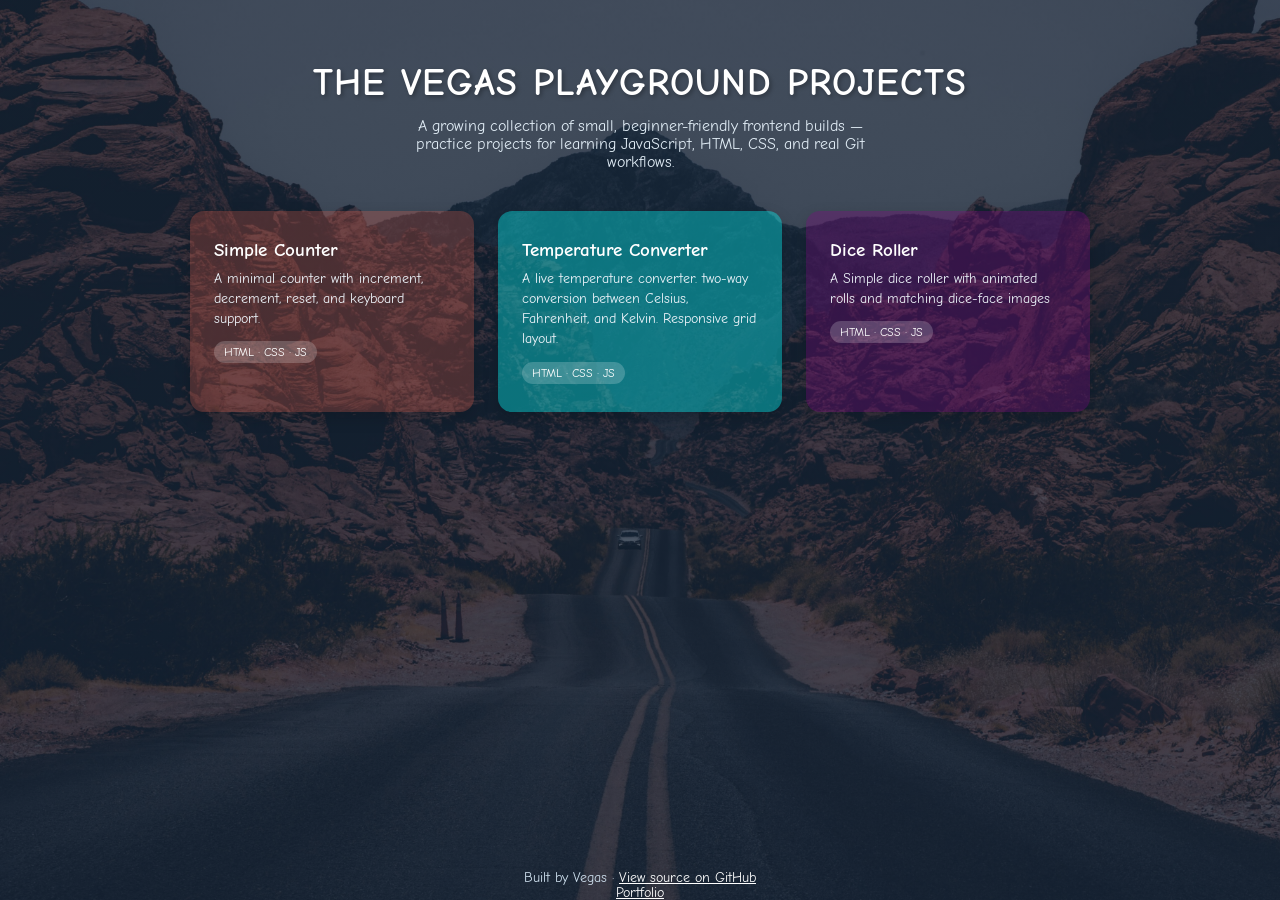
<file: index.html>
<!doctype html>
<html lang="en">
  <head>
    <meta charset="UTF-8" />
    <meta name="viewport" content="width=device-width, initial-scale=1.0" />
    <meta
      name="description"
      content=" A growing collection of small, beginner-friendly front-end builds"
    />
    <title>The Vegas Playground Projects</title>
    <link rel="preconnect" href="https://fonts.googleapis.com" />
    <link rel="preconnect" href="https://fonts.gstatic.com" crossorigin />
    <link
      href="https://fonts.googleapis.com/css2?family=Comic+Neue:wght@400;700&display=swap"
      rel="stylesheet"
    />
    <link rel="stylesheet" href="styles.css" />
    
    <meta name="google-site-verification" content="Q38Bl3RSn5FW6rHGXJOg9jUnMFNZITrFAh_Qbxq77GY" />
  </head>

  <body>
    <h1>THE VEGAS PLAYGROUND PROJECTS</h1>
    <p class="subtitle">
      A growing collection of small, beginner-friendly frontend builds —
      practice projects for learning JavaScript, HTML, CSS, and real Git
      workflows.
    </p>

    <div class="project-grid">
      <a class="project-card" href="./simple-counter/counter.html">
        <h2>Simple Counter</h2>
        <p>
          A minimal counter with increment, decrement, reset, and keyboard
          support.
        </p>
        <span class="badge">HTML · CSS · JS</span>
      </a>

      <a
        class="project-card temp-converter"
        href="./temperature-converter/temperature.html"
      >
        <h2>Temperature Converter</h2>
        <p>
          A live temperature converter. two-way conversion between Celsius,
          Fahrenheit, and Kelvin. Responsive grid layout.
        </p>
        <span class="badge">HTML · CSS · JS</span>
      </a>

      <a class="project-card dice-roller" href="./dice-roller/dice.html">
        <h2>Dice Roller</h2>
        <p>
          A Simple dice roller with animated rolls and matching dice-face images
        </p>
        <span class="badge">HTML · CSS · JS</span>
      </a>

      <!-- More projects to be added -->
    </div>

    <footer>
      Built by Vegas &middot;
      <a href="https://github.com/vegazzs/vegas-playground"
        >View source on GitHub</a
      ><br />
      <a href="https://sbvegas.vercel.app">Portfolio</a>
    </footer>
  </body>
</html>
</file>
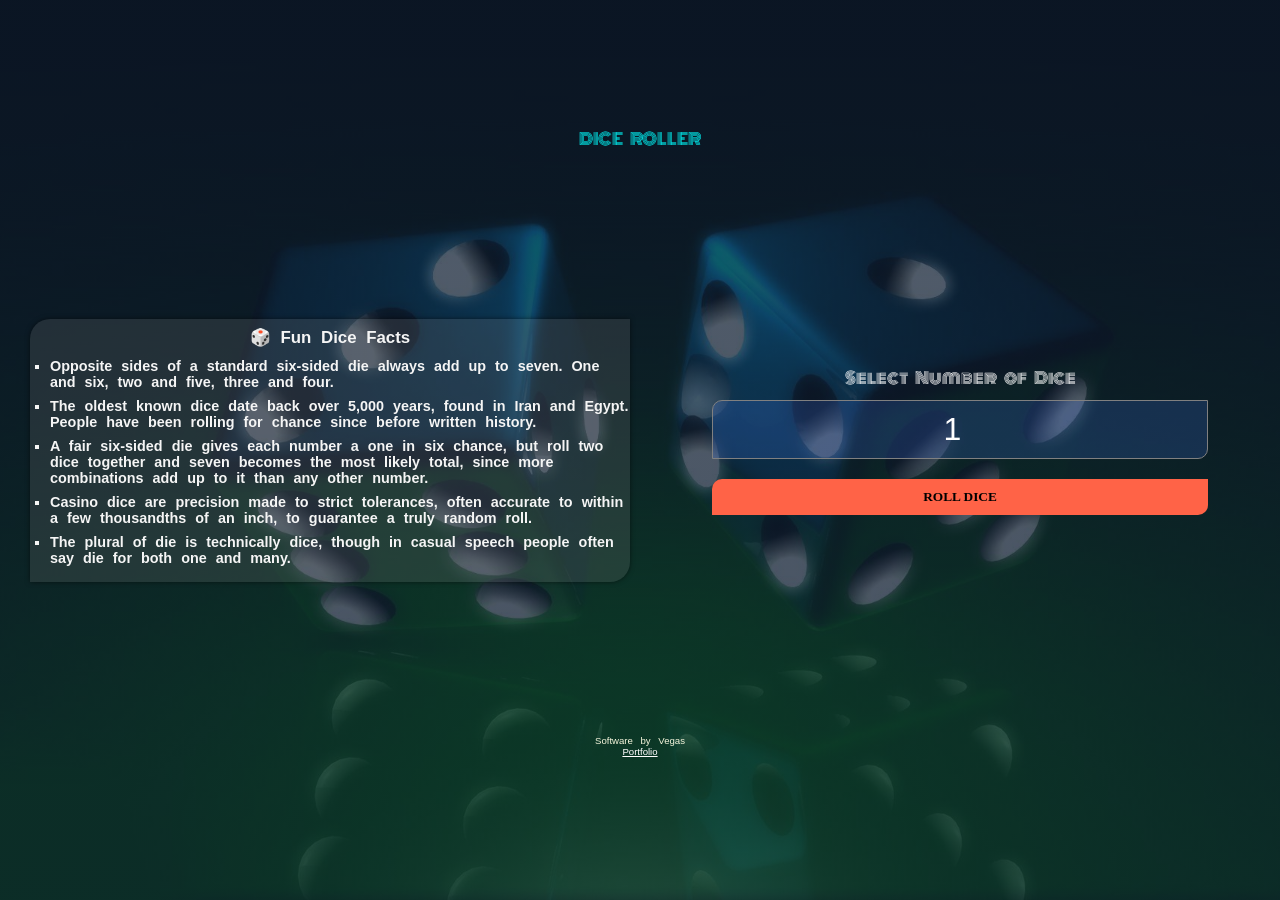
<file: dice-roller/dice.html>
<!doctype html>
<html lang="en">
  <head>
    <meta charset="UTF-8" />
    <meta name="viewport" content="width=device-width, initial-scale=1.0" />
    <meta
      name="description"
      content="A simple beginner Dice roller project made with html, css & javascript"
    />
    <meta
      name="keywords"
      content="html, css, javascript, javascript beginner project"
    />
    <title>Dice Roller</title>
    <link rel="stylesheet" href="dice.css" />

    <!--FONTS-->
    <link rel="preconnect" href="https://fonts.googleapis.com" />
    <link rel="preconnect" href="https://fonts.gstatic.com" crossorigin />
    <link
      href="https://fonts.googleapis.com/css2?family=Monoton&display=swap"
      rel="stylesheet"
    />
  </head>
  <body>
    <header>DICE ROLLER</header>

    <div id="container">
      <label>Select Number of Dice</label>
      <input type="number" id="diceInput" value="1" min="1" max="10" />
      <button id="rollDice" onclick="diceRoller()">ROLL DICE</button>
      <div id="diceResult"></div>
      <div id="diceImages"></div>
    </div>

    <div class="facts">
      <h3>🎲 Fun Dice Facts</h3>
      <ul>
        <li>
          Opposite sides of a standard six-sided die always add up to seven. One
          and six, two and five, three and four.
        </li>
        <li>
          The oldest known dice date back over 5,000 years, found in Iran and
          Egypt. People have been rolling for chance since before written
          history.
        </li>
        <li>
          A fair six-sided die gives each number a one in six chance, but roll
          two dice together and seven becomes the most likely total, since more
          combinations add up to it than any other number.
        </li>
        <li>
          Casino dice are precision made to strict tolerances, often accurate to
          within a few thousandths of an inch, to guarantee a truly random roll.
        </li>
        <li>
          The plural of die is technically dice, though in casual speech people
          often say die for both one and many.
        </li>
      </ul>
    </div>

    <footer>
      <p>Software by Vegas</p>
      <a href="https://sbvegas.vercel.app">Portfolio</a>
    </footer>

    <script src="dice.js"></script>
  </body>
</html>
</file>
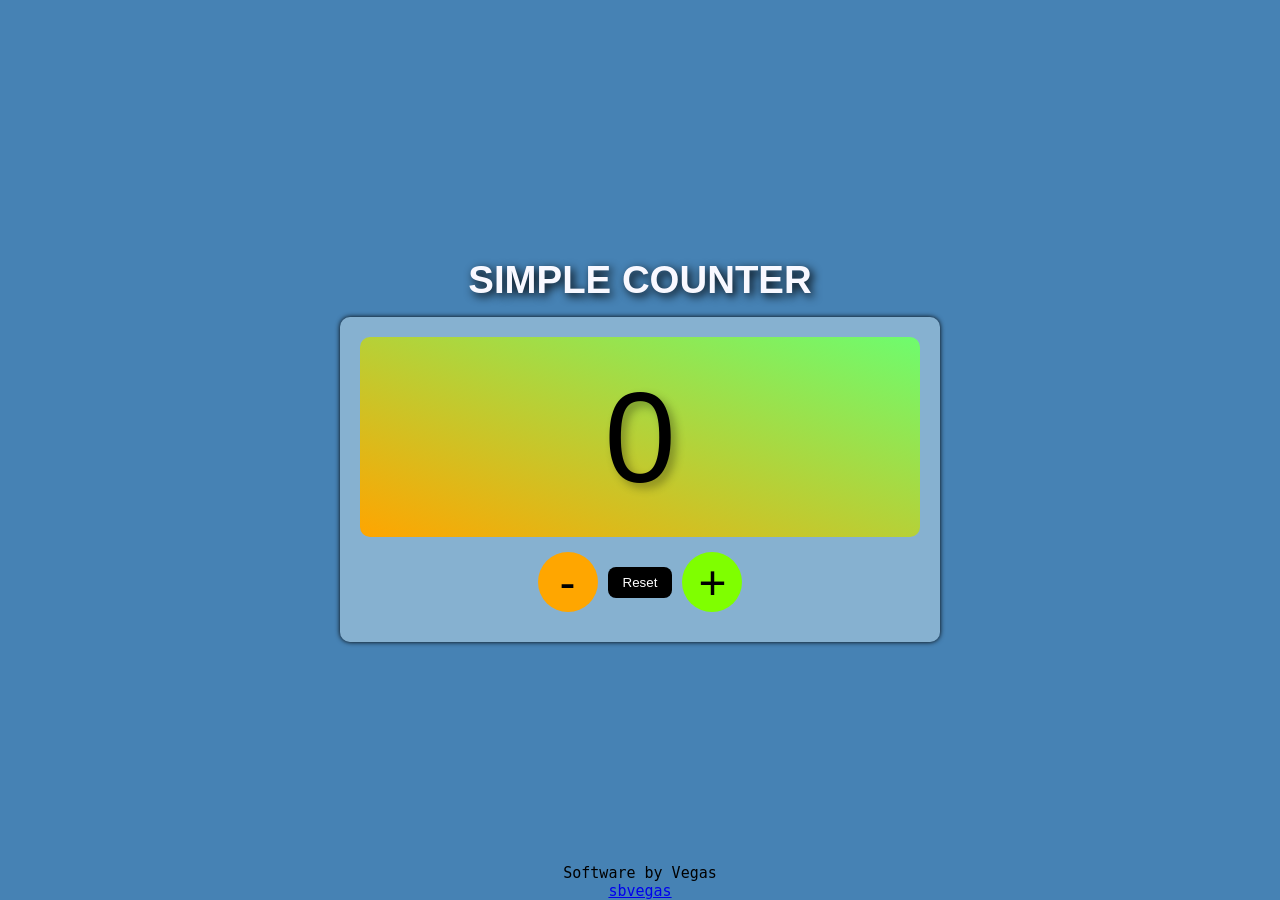
<file: simple-counter/counter.html>
<!doctype html>
<html lang="en">
  <head>
    <meta charset="UTF-8" />
    <meta name="viewport" content="width=device-width, initial-scale=1.0" />
    <meta
      name="description"
      content="A rundown of my javscript knowledge from the begining"
    />
    <meta name="author" content="Vegas of the good life" />
    <title>Bro code projects</title>
    <link rel="stylesheet" href="counter.css" />
  </head>
  <body>
    <h4 id="tit">SIMPLE COUNTER</h4>

    <!--THE COUNTER SECTION-->
    <section class="counter-con">
      <div id="displayWrap">
        <span id="displayCount">0</span>
      </div>
      <div class="flex-row">
        <button id="decCount">-</button>
        <button id="resetCount">Reset</button>
        <button id="incCount">+</button>
      </div>
    </section>

    <footer>
      <p>Software by Vegas</p>
      <a href="https://sbvegas.vercel.app" target="_blank">sbvegas</a>
    </footer>

    <script src="counter.js"></script>
  </body>
</html>
</file>
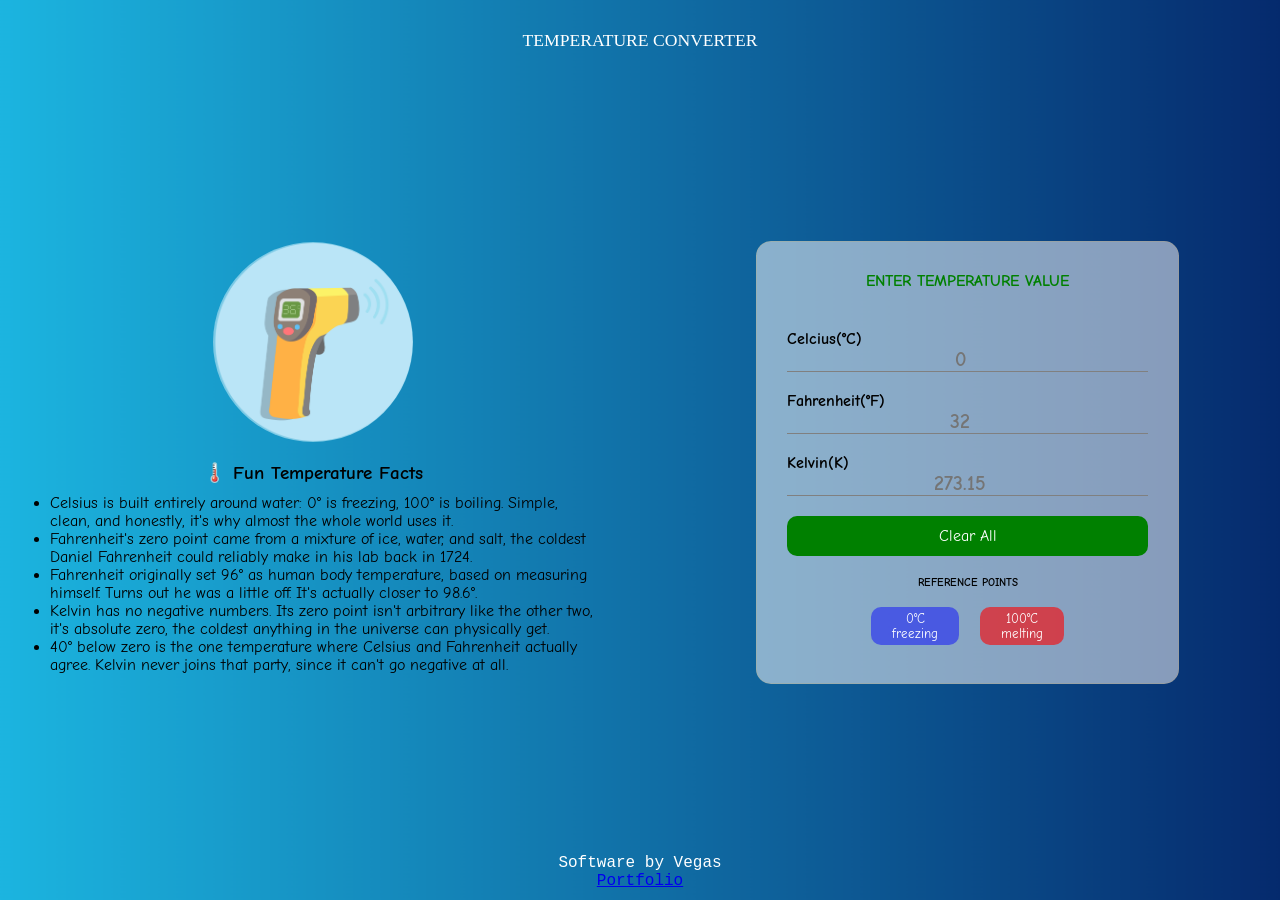
<file: temperature-converter/temperature.html>
<!doctype html>
<html lang="en">
  <head>
    <meta charset="UTF-8" />
    <meta name="viewport" content="width=device-width, initial-scale=1.0" />
    <title>Document</title>

    <link rel="preconnect" href="https://fonts.googleapis.com" />
    <link rel="preconnect" href="https://fonts.gstatic.com" crossorigin />
    <link
      href="https://fonts.googleapis.com/css2?family=Comic+Neue:wght@400;700&display=swap"
      rel="stylesheet"
    />

    <link rel="stylesheet" href="temperature.css" />
  </head>
  <body>
    <!--HEADER-->
    <header>TEMPERATURE CONVERTER</header>

    <!--TEMPERATURE CONVERTER CARD-->
    <main>
      <h4 class="head">ENTER TEMPERATURE VALUE</h4>

      <div class="flex-col">
        <label for="degs">Celcius(&deg;C)</label>
        <input type="number" id="degs" placeholder="0" />
      </div>
      <div class="flex-col">
        <label for="fahr">Fahrenheit(&deg;F)</label>
        <input type="number" id="fahr" placeholder="32" />
      </div>
      <div class="flex-col">
        <label class="kel">Kelvin(K)</label>
        <input type="number" id="kel" placeholder="273.15" />
      </div>

      <button type="reset" id="clear" onclick="clearAll()">Clear All</button>
      <div class="ref-con">
        <h6>REFERENCE POINTS</h6>
        <div>
          <button class="mel-point">0&deg;C<br />freezing</button>
          <button class="boil-point">100&deg;C<br />melting</button>
        </div>
      </div>
    </main>

    <!--FUN FACTS SECTION-->
    <section class="facts-con">
      <div class="img-con">
        <img src="assets/temp.png" />
      </div>

      <div class="facts-con">
        <h3>🌡️ Fun Temperature Facts</h3>
        <ul>
          <li>
            Celsius is built entirely around water: 0° is freezing, 100° is
            boiling. Simple, clean, and honestly, it's why almost the whole
            world uses it.
          </li>
          <li>
            Fahrenheit's zero point came from a mixture of ice, water, and salt,
            the coldest Daniel Fahrenheit could reliably make in his lab back in
            1724.
          </li>
          <li>
            Fahrenheit originally set 96° as human body temperature, based on
            measuring himself. Turns out he was a little off. It's actually
            closer to 98.6°.
          </li>
          <li>
            Kelvin has no negative numbers. Its zero point isn't arbitrary like
            the other two, it's absolute zero, the coldest anything in the
            universe can physically get.
          </li>
          <li>
            40° below zero is the one temperature where Celsius and Fahrenheit
            actually agree. Kelvin never joins that party, since it can't go
            negative at all.
          </li>
        </ul>
      </div>
    </section>

    <!--FOOTER-->
    <footer>
      <p>Software by Vegas</p>
      <a href="https://sbvegas.vercel.app" target="_blank">Portfolio</a>
    </footer>

    <!--EXTERNAL SCRIPT-->
    <script src="temperature.js"></script>
  </body>
</html>
</file>
<file: styles.css>
* {
  margin: 0;
  padding: 0;
  box-sizing: border-box;
}

body {
  font-family: 'Comic Neue', cursive, sans-serif;
  background:
    linear-gradient(rgba(15, 30, 50, 0.712), rgba(15, 30, 50, 0.772)),
    url("assets/image.jpg") center center / cover no-repeat fixed;
  min-height: 100vh;
  display: flex;
  flex-direction: column;
  align-items: center;
  padding: 60px 20px;
  color: #1a1a1a;
  position: relative;
}

h1 {
  color: white;
  font-size: 2.4rem;
  letter-spacing: 1px;
  text-shadow: 2px 2px 4px rgba(0, 0, 0, 0.3);
  text-align: center;
  margin-bottom: 12px;
}

p.subtitle {
  color: #e0ecf5;
  text-align: center;
  max-width: 500px;
  margin-bottom: 40px;
  font-size: 1rem;
}

.project-grid {
  display: grid;
  grid-template-columns: repeat(auto-fit, minmax(240px, 1fr));
  gap: 24px;
  width: 100%;
  max-width: 900px;
}

.project-card {
  background: rgba(255, 99, 71, 0.235);
  border-radius: 14px;
  padding: 28px 24px;
  text-decoration: none;
  color: white;
  box-shadow: 0 6px 16px rgba(0, 0, 0, 0.15);
  transition:
    transform 0.2s ease,
    background 0.2s ease;
  display: block;
}

.project-card:hover {
  transform: translateY(-4px);
  background: rgba(255, 255, 255, 0.25);
}

.project-card h2 {
  font-size: 1.2rem;
  margin-bottom: 8px;
}

.project-card p {
  font-size: 0.9rem;
  color: #eef4fa;
  line-height: 1.4;
}

.badge {
  display: inline-block;
  margin-top: 12px;
  font-size: 0.75rem;
  background: rgba(255, 255, 255, 0.2);
  padding: 4px 10px;
  border-radius: 20px;
}


footer {
  margin-top: 60px;
  color: #cfe0ee;
  font-size: 0.85rem;
  text-align: center;
  position: absolute;
  bottom: 0;
}

footer a {
  color: white;
  text-decoration: underline;
}

/*PROJECTS*/
.temp-converter {
  background-color: rgba(0, 255, 255, 0.37);
}
.dice-roller {
  background-color: rgba(128, 0, 128, 0.315);
}
</file>
<file: dice-roller/dice.css>
* {
  box-sizing: border-box;
  padding: 0;
  margin: 0;
}

body {
  background:
    linear-gradient(rgba(15, 30, 50, 0.712), rgba(15, 30, 50, 0.772)),
    url("./assets/bgs/bc.jpg") center center / cover no-repeat fixed;
  color: white;
  font-family: Monoton;
  text-align: center;
  padding: 10px;
  display: flex;
  flex-direction: column;
  justify-content: center;
  align-items: center;
  gap: 20px;
  word-spacing: 5px;
  min-height: 100vh;
}
header {
    color: cyan;
    margin-bottom: 30px;
}

/*DICE STYLING*/
#container {
  width: 100%;
  display: flex;
  flex-direction: column;
  justify-content: center;
  align-items: center;
  gap: 10px;
}

input {
  width: 80%;
  text-align: center;
  background-color: rgba(71, 129, 255, 0.187);
  color: white;
  font-size: 2rem;
  padding: 10px;
  border-radius: 10px 0 10px;
  outline: none;
  border: 1px solid grey;
}

#rollDice {
  padding: 10px;
  border-radius: 10px 0;
  border: none;
  font-family: Monotone, serif;
  font-weight: bold;
  margin-top: 10px;
  cursor: pointer;
  background-color: tomato;
  width: 80%;
  transition: all 0.3s ease;
}

#rollDice:hover {
  background-color: rgba(71, 129, 255, 0.187);
  color: white;
  box-shadow: 2px 2px 5px rgb(43, 95, 43);
}

#rollDice:active {
  transform: scale(0.9);
}

#diceImages {
  display: flex;
  justify-content: center;
  align-items: center;
  flex-wrap: wrap;
  width: 100%;
}

#diceImages img {
  display: inline-block;
  width: 100px;
  margin: 10px;
}
#diceResult{
  color: red;
}

/*DICE FACTS*/
.facts {
  display: flex;
  flex-direction: column;
  justify-content: center;
  align-items: center;
  background-color: rgba(128, 128, 128, 0.201);
  font-size: 0.9rem;
  font-weight: bolder;
  gap: 10px;
  color: whitesmoke;
  font-family: Verdana, Geneva, Tahoma, sans-serif;
  padding: 8px 0;
  border-radius: 20px 0;
  box-shadow: 0 0 5px rgba(0, 0, 0, 0.525);
}

.facts ul {
  text-align: left;
  list-style-position: outside;
  margin-left: 20px;
  list-style-type: square;
}

.facts li {
  margin-bottom: 8px;
}

/*FOOTER*/
footer {
  text-align: center;
  position: relative;
  bottom: 0;
  font-family: Impact, Haettenschweiler, "Arial Narrow Bold", sans-serif;
  color: beige;
  font-size: 0.6rem;
}

footer a {
  color: white;
}

/*ANIMATIONS*/
.dice-shake {
  animation: shake 0.8s ease-in-out;
}

@keyframes shake {
  0% {
    transform: rotate(0deg) scale(1);
  }
  20% {
    transform: rotate(-15deg) scale(1.05);
  }
  40% {
    transform: rotate(15deg) scale(1.05);
  }
  60% {
    transform: rotate(-10deg) scale(1);
  }
  80% {
    transform: rotate(10deg) scale(1);
  }
  100% {
    transform: rotate(0deg) scale(1);
  }
}

/*RESPONSIVENESS*/
@media only screen and (min-width: 500px) {
  body {
    display: grid;
    grid-template-columns: 1fr 1fr;
    grid-template-rows: 1fr auto 1fr;
    grid-template-areas:
      "header header"
      "facts container"
      "footer footer";
    background-position: center bottom;
    min-height: 100vh;
  }

  header {
    grid-area: header;
  }

  #container {
    grid-area: container;
    display: flex;
    justify-content: first baseline;
  }

  .facts {
    grid-area: facts;
    margin-left: 20px;
  }

  footer {
    grid-area: footer;
  }
}
</file>
<file: simple-counter/counter.css>
* {
  box-sizing: border-box;
  padding: 0;
  margin: 0;
}

:root {
  --sbv-steelblue: rgb(70, 130, 180);
  --sbv-secondary: rgba(240, 255, 255, 0.374);
  --sbv-chartereuse: #7fff00;
  --sbv-tomato: hsl(39, 100%, 50%);
}

body {
  font-family: Verdana, Geneva, Tahoma, sans-serif;
  font-size: 15px;
  background-color: var(--sbv-steelblue);
  width: 100vw;
  min-height: 100vh;
  display: flex;
  flex-direction: column;
  justify-content: center;
  align-items: center;
  gap: 15px;
  padding: 15px;
}

/*REUSABLES*/
.flex-row {
  display: flex;
  flex-direction: row;
  justify-content: center;
  align-items: center;
}

.flex-column {
  display: flex;
  flex-direction: row;
  justify-content: center;
  align-items: center;
}

#tit {
  font-size: clamp(0.9rem, 3vw, 3rem);
  color: ghostwhite;
  text-shadow: 3px 3px 10px black;
}

/*COUNTER STYLING*/
.counter-con {
  display: flex;
  flex-direction: column;
  background-color: var(--sbv-secondary);
  width: clamp(4vw, 80%, 600px);
  justify-content: center;
  align-items: center;
  border-radius: 10px;
  padding: 20px 20px;
  gap: 5px;
  box-shadow: 0px 0px 5px black;
  overflow: hidden;
}
#displayWrap {
  width: 100%;
  background: linear-gradient(200deg, rgb(110, 252, 110), orange);
  font-size: 8rem;
  text-align: center;
  height: 200px;
  border-radius: 10px;
  display: flex;
  justify-content: center;
  align-items: center;
  overflow: hidden;
  position: relative;
  font-family: Impact, Haettenschweiler, "Arial Narrow Bold", sans-serif;
}

#displayCount {
  display: inline-block;
  color: black;
  text-shadow: 5px 5px 10px rgba(0, 0, 0, 0.315);
  width: 100%;
}

#incCount,
#decCount {
  width: 60px;
  height: 60px;
  border-radius: 50%;
  margin: 10px;
  font-size: 3rem;
  border: 1px none;
  transition: all 0.5s ease-in;
}
#incCount {
  background-color: var(--sbv-chartereuse);
}
#decCount {
  background-color: var(--sbv-tomato);
}
#resetCount {
  background-color: rgb(0, 0, 0);
  color: white;
  padding: 8px 15px;
  border-radius: 8px;
  border: none;
  transition: all 0.5s ease;
}

#decCount:hover,
#incCount:hover,
#resetCount:hover {
  box-shadow: 3px 3px 8px grey;
  cursor: pointer;
}

#decCount:active,
#incCount:active,
#resetCount:active {
  transform: scale(1.25);
}

footer {
  position: absolute;
  bottom: 0;
  font-family: monospace;
  text-align: center;
}

/*ANIMATIONS*/
.slide-in-right {
  animation: slideInFromRight 0.8s ease forwards;
}
.slide-out-left {
  animation: slideOutLeft 0.8s ease forwards;
}
.reset-btn-frame {
  animation: resetButtonFrame 0.8s forwards;
}

/*KEYFRAMES*/
@keyframes slideInFromRight {
  from {
    transform: translateX(100%);
    opacity: 0;
  }
  to {
    transform: translateX(0);
    opacity: 1;
  }
}

@keyframes slideOutLeft {
  from {
    transform: translateX(-100%);
    opacity: 0;
  }

  to {
    transform: translateX(0);
    opacity: 1;
  }
}

@keyframes resetButtonFrame {
  from {
    transform: scale(3);
    opacity: 0;
  }
  to {
    transform: scale(1);
    opacity: 1;
  }
}
</file>
<file: temperature-converter/temperature.css>
* {
  box-sizing: border-box;
  padding: 0;
  margin: 0;
}

body {
  background-image: url("assets/background.png");
  background-size: cover;
  display: flex;
  flex-direction: column;
  justify-content: center;
  align-items: center;
  padding: 10px;
  min-height: 100vh;
  font-family: 'Comic Neue', cursive, sans-serif;
  font-size: 16px;
  gap: 20px;
}

/* HEADER*/
header {
  font-size: 1.1rem;
  color: white;
  font-family: Georgia, 'Times New Roman', Times, serif;
  margin: 20px auto;
}

/*TEMPERATURE CONVERTER SECTION*/
main {
  display: flex;
  flex-direction: column;
  width: clamp(350px, 70%, 700px);
  border-radius: 15px;
  justify-content: center;
  background-color: rgba(255, 252, 252, 0.518);
  border: 1px solid rgba(255, 166, 0, 0.13);
  gap: 20px;
  padding: 30px;
}

input {
  background-color: transparent;
  border-top: none;
  border-right: none;
  border-left: none;
  border-bottom: 1px solid grey;
  text-align: center;
  outline: transparent;
  font-size: 20px;
  font-family: 'Comic Neue', cursive, sans-serif;
  font-weight: bolder;
}

label {
  font-weight: bolder;
}

.flex-col {
  display: flex;
  flex-direction: column;
}

.head {
  color: green;
  text-align: center;
  margin-bottom: 20px;
  font-weight: bolder;
}

#clear {
  padding: 10px;
  border-radius: 10px;
  border: 1px solid transparent;
  background-color: green;
  color: white;
  font-size: 16px;
  font-family: 'Comic Neue', cursive, sans-serif;
  cursor: pointer;
  transition: all 0.5s ease;
}

#clear:hover {
  transform: translateY(-3px);
  box-shadow: 5px 5px 10px rgba(0, 128, 0, 0.361);
}

/*FUN FACTS SECTION*/
.facts-con {
  width: 100%;
  display: flex;
  flex-direction: column;
  justify-content: center;
  align-items: center;
  gap: 10px;
  padding: 10px;
}

.facts-con ul {
  text-align: left;
  list-style-position: outside;
  margin-left: 20px;
}

.img-con {
  width: 60%;
  aspect-ratio: 1 / 1;
  border-radius: 50%;
  overflow: hidden;
}

.img-con img {
  width: 100%;
  height: 100%;
  object-fit: cover;
}

/*REFERENCE POINTS SECTION*/
.ref-con {
  display: flex;
  flex-direction: column;
  justify-content: center;
  align-items: center;
  gap: 10px;
}
.mel-point,
.boil-point {
  padding: 3px 20px;
  border: 1px solid black;
  border-radius: 10px;
  margin: 8px;
  color: white;
  font-family: inherit;
  border: 1px solid transparent;
  transition: transform 0.5s ease;
}

.mel-point {
  background-color: rgba(0, 0, 255, 0.47);
}
.boil-point {
  background-color: rgba(255, 0, 0, 0.6);
}

.mel-point:hover,
.boil-point:hover {
  transform: translateY(-3px);
  box-shadow: 0 0 5px black;
}

/*FOOTER*/

footer {
    text-align: center;
    color: white;
    font-family: 'Courier New', Courier, monospace;
}


/*RESPONSIVENESS*/ 

@media screen and (min-width: 650px) {
  body {
    display: grid;
    grid-template-columns: 1fr 1fr;
    grid-template-rows: auto 1fr;
    row-gap: 30px;
    column-gap: 50px;
    grid-template-areas:
      "header header"
      "facts-con main"
      "footer footer"
      ;
  }

  header {
    grid-area: header;
    text-align: center;
  }

  main {
    grid-area: main;
    margin: auto;
  }

  .facts-con {
    grid-area: facts-con;
    margin: auto;
  }

  .facts-con ul {
    text-align: left;
    list-style-position: outside;
  }

  .img-con {
    display: block;
    width: 200px;
    height: auto;
    border-radius: 50%;
  }
  .img-con img {
    width: 100%;
  }

  footer {
    grid-area: footer;
    color: white;
  }
}
</file>
